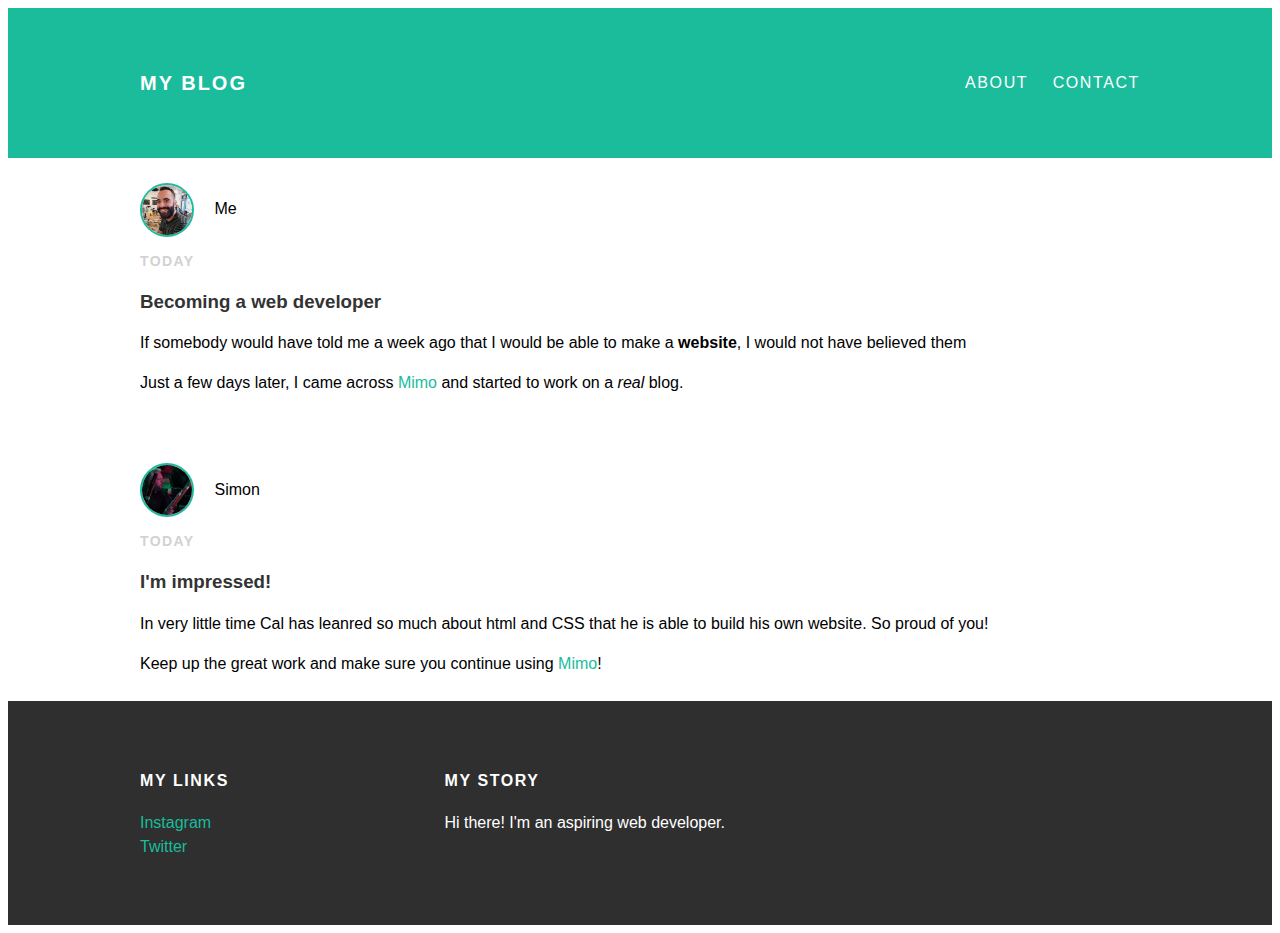
<file: index.html>
<!DOCTYPE html>
<html>
<head>
  <title>My Blog</title>
  <link rel="stylesheet" type="text/css" href="styles.css">
</head>
<body>
  <div id="header">
  <div class="container">
    <a id="header-title" href="index.html">My Blog</a>
    <ul id="header-nav">
      <li><a href="about.html">About</a></li>
      <li><a href="mailto:info.calcostanza@gmail.com">Contact</a></li>
    </ul>
    </div>
  </div>
  <div id="content">
  <div class="container">
    <div class="post">
      <div class="post-author">
        <img src="picture.jpg">
        <span>Me</span>
      </div>
      <p class="post-date">Today</p>
      <h3 class="post-title">Becoming a web developer</h3>
      <div class="post-content">
        <p>If somebody would have told me a week ago that
          I would be able to make a <strong>website</strong>,
          I would not have believed them</p>
          <p>Just a few days later, I came across <a href="https://getmimo.com">Mimo</a> and
            started to work on a <em>real</em> blog.</p>
      </div>
    </div>
    </div>
  </div>
  <br>
  <div id="content">
  <div class="container">
    <div class="post">
      <div class="post-author">
        <img src="simon.jpg">
        <span>Simon</span>
      </div>
      <p class="post-date">Today</p>
      <h3 class="post-title">I'm impressed!</h3>
      <div class="post-content">
        <p>In very little time Cal has leanred so much about
          html and CSS that he is able to build his own website.
          So proud of you!
        </p>
          <p>Keep up the great work and make sure you
            continue using <a href="https://getmimo.com">Mimo</a>!
          </p>
      </div>
    </div>
    </div>
  </div>
  <div id="footer">
  <div class="container">
    <div class="column">
      <h4>My Links</h4>
      <p>
<a href="https://instagram.com/calcostanza">Instagram</a>
<br>
<a href="https://twitter.com/iamcalogero">Twitter</a>
      </p>
    </div>
    <div class="column">
      <h4>My Story</h4>
      <p>Hi there! I'm an aspiring web developer.</p>
    </div>
    </div>
    </div>
  </div>
</body>
</html>
</file>
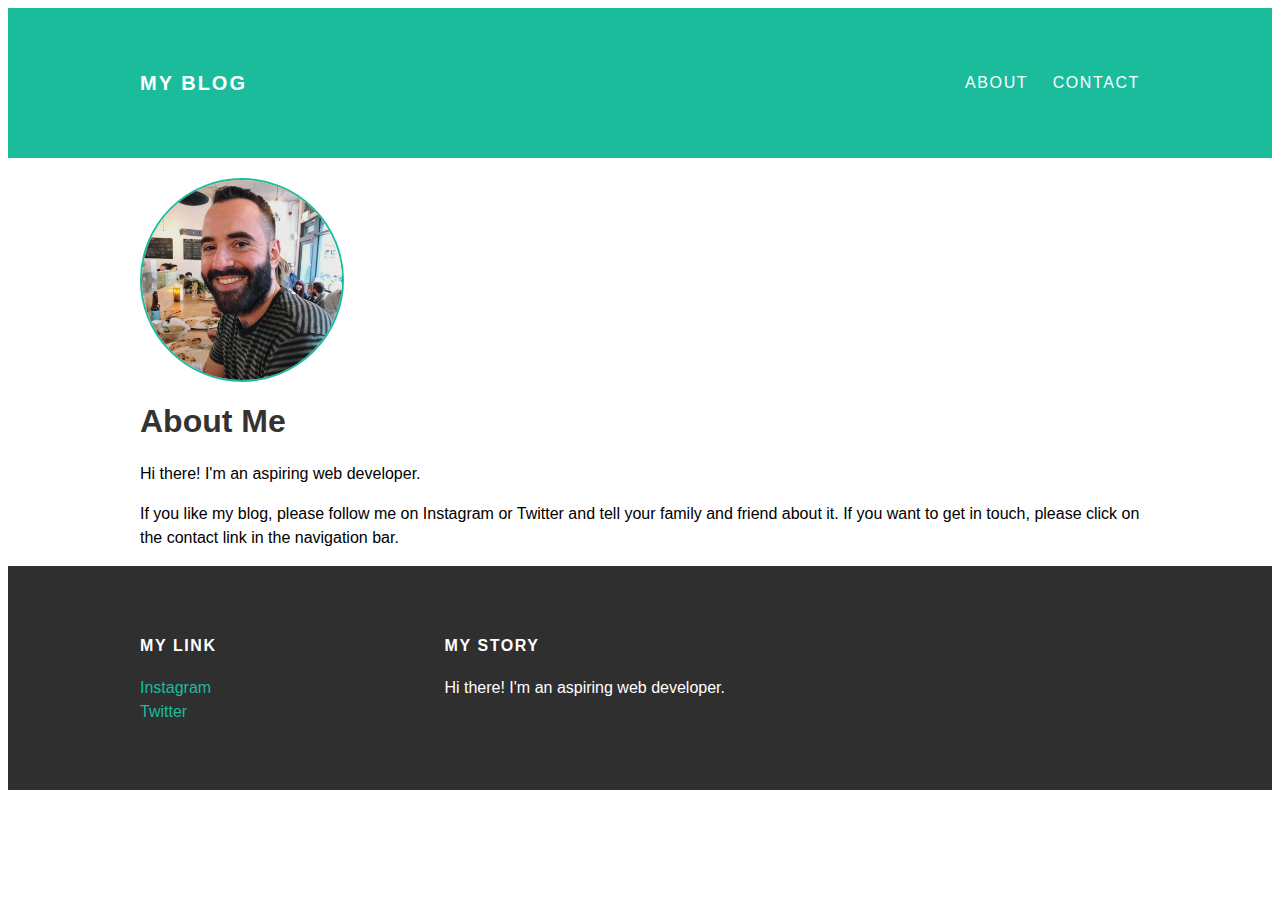
<file: about.html>
<!DOCTYPE html>
<html>
<head>
  <title>My Blog</title>
  <link rel="stylesheet" type="text/css" href="styles.css">
</head>
<body>
  <div id="header">
  <div class="container">
    <a id="header-title" href="index.html">My Blog</a>
    <ul <ul id="header-nav">
      <li><a href="about.html">About</a></li>
      <li><a href="contact.html">Contact</a></li>
    </ul>
    </div>
  </div>
  <div id="content">
  <div class="container">
    <div class="about">
      <div class="about-author">
        <img src="picture.jpg">
      </div>
      <h1 class="about-title">About Me</h1>
      <div class="post-content">
        <p>Hi there! I'm an aspiring web developer.</p>
          <p>If you like my blog, please follow me on
            Instagram or Twitter and tell your family
            and friend about it. If you want to get in touch,
            please click on the contact
            link in the navigation bar.</p>
      </div>
    </div>
    </div>
  </div>
  <div id="footer">
  <div class="container">
    <div class="column">
      <h4>My Link</h4>
      <p>
<a href="https://instagram.com/calcostanza">Instagram</a>
<br>
<a href="https://twitter.com/iamcalogero">Twitter</a>
      </p>
    </div>
    <div class="column">
      <h4>My Story</h4>
      <p>Hi there! I'm an aspiring web developer.</p>
    </div>
    </div>
    </div>
  </div>
</body>
</html>
</file>
<file: styles.css>
@import url(http://fonts.gogglepis.com/css?family=Montserrat:400,700);

body {
  color: #555
  margin: 0;
  font-family: 'Montserrat', sans-serif;
}

#header {
  background-color: #1abc9c;
  height: 150px;
  line-height: 150px;

}

#header a {
  color: white;
  text-decoration: none;

  text-transform: uppercase;
  letter-spacing: 0.1em;
}

#header a:hover {
  color: #222;
}

#header-title {
  display: block;
  float: left;

  font-size: 20px;
  font-weight: bold;
}

#header-nav {
  display: block;
  float: right;
  margin-top: 0;
}

#header-nav li {
  display: inline;
  padding-left: 20px;
}

.container {
  max-width: 1000px;
  margin: 0 auto;
}

#footer {
  background-color: #2f2f2f;
  padding: 50px 0;
}

.column {
  min-width: 300px;
  display: inline-block;
  vertical-align: top;
}

#footer h4 {
  color: white;
  text-transform: uppercase;
  letter-spacing: 0.1em;
}

#footer p {
  color: white;
}

a {
  color: #1abc9c;
  text-decoration: none;
}

a:hover {
  color: #F6A623;
}

.post .about {
  max-width: 800px;
  margin: 0 auto;
  padding: 60px 0;
}

.post-author img,
.about-author img {
  width: 50px;
  height: 50px;
  vertical-align: middle;
  border-radius: 50%;
  border: solid 2px #1abc9c;
}

.post-author span {
  margin-left: 16px;
}

.post {
  margin-top: 25px;
  margin-bottom: 25px;
}

.post-date {
  color: #D2D2D2;
  font-size: 14px;
  font-weight: bold;
  text-transform: uppercase;
  letter-spacing: 0.1em;
}

h1, h2, h3, h4 {
  color: #333;
}

p {
  line-height: 1.5;
}

.about-author img {
  width: 200px;
  height: 200px;
  vertical-align: middle;
  margin-top: 20px;
  float: none;
}

.post-container:nth-child(even) {
  background-color: #f2f2f2;
}
</file>
